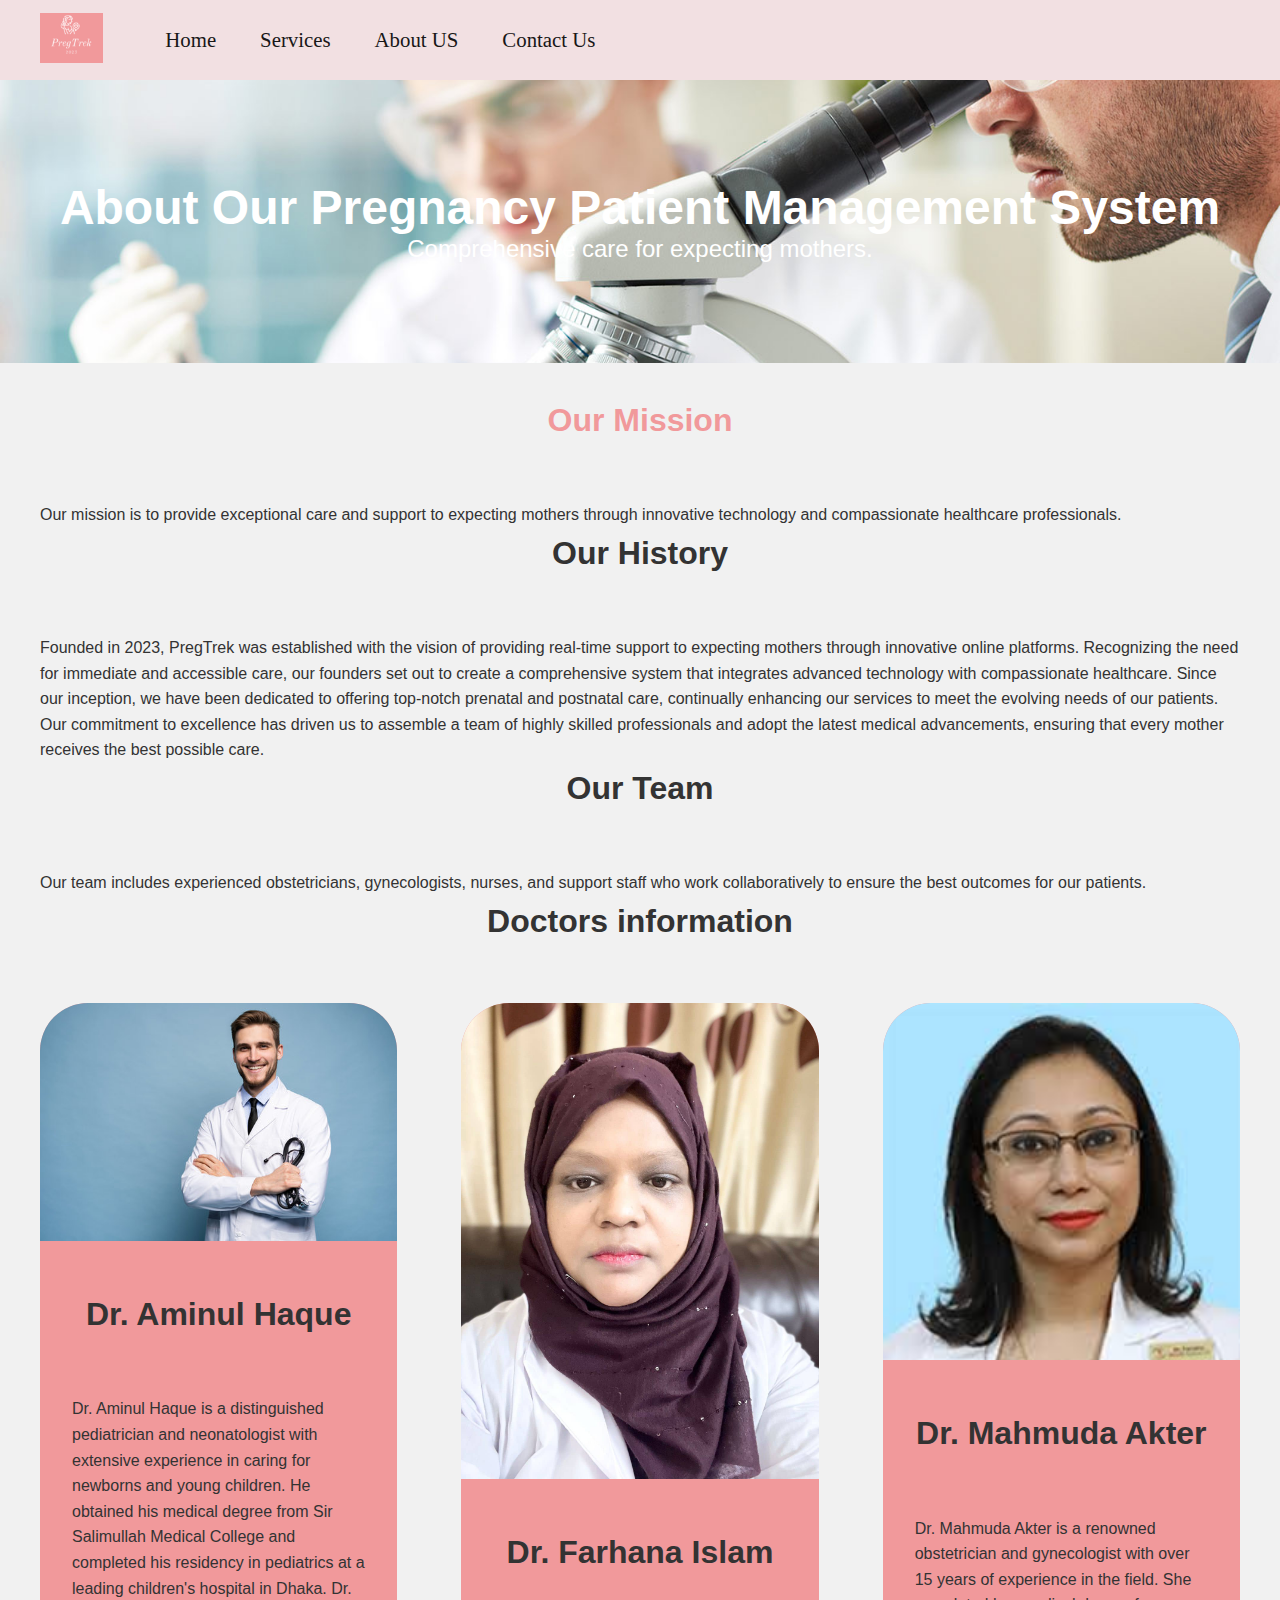
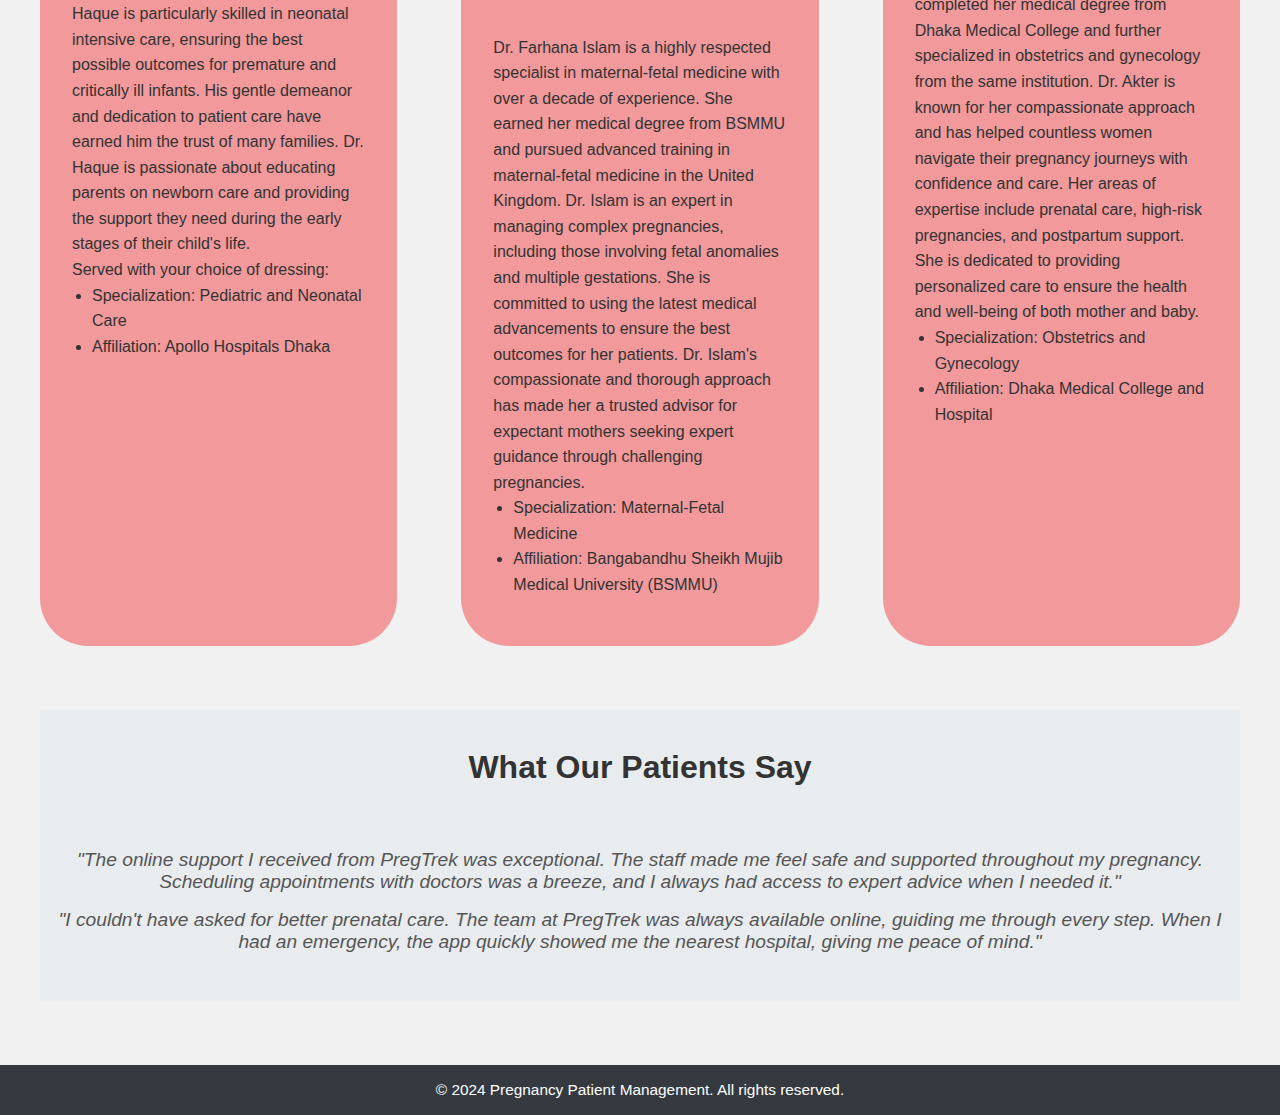
<file: about.html>
<!DOCTYPE html>
<html lang="en">
  <head>
    <meta charset="UTF-8" />
    <meta name="viewport" content="width=device-width, initial-scale=1.0" />
    <title>About Page</title>
    <link rel="stylesheet" href="style.css" />
    <link rel="stylesheet" href="about.css" />
     <link rel="stylesheet" href="service.css" />
  </head>
  <body>
    <nav id="navbar">
      <div id="logo">
        <img src="image/PregTrek(1).png" alt="" />
      </div>
      <ul>
        <li class="item"><a href="index.html">Home</a></li>
        <!-- <li class="item"><a href="#">Emergency</a></li> -->
        <li class="item"><a href="services.html">Services</a></li>
        <li class="item"><a href="about.html">About US</a></li>
        <li class="item"><a href="contact.html">Contact Us</a></li>
      </ul>
    </nav>
    <main>
      <section class="hero">
        <h1>About Our Pregnancy Patient Management System</h1>
        <p>Comprehensive care for expecting mothers.</p>
      </section>
      <section class="content">
        <div class="intro">
          <h2>Our Mission</h2>
          <p>
            Our mission is to provide exceptional care and support to expecting
            mothers through innovative technology and compassionate healthcare
            professionals.
          </p>
        </div>
        <div class="history">
          <h2>Our History</h2>
          <p>
          Founded in 2023, PregTrek was established with the vision of providing real-time support to expecting mothers through innovative online platforms. Recognizing the need for immediate and accessible care, our founders set out to create a comprehensive system that integrates advanced technology with compassionate healthcare. Since our inception, we have been dedicated to offering top-notch prenatal and postnatal care, continually enhancing our services to meet the evolving needs of our patients. Our commitment to excellence has driven us to assemble a team of highly skilled professionals and adopt the latest medical advancements, ensuring that every mother receives the best possible care.
          </p>
        </div>
        <div class="team">
          <h2>Our Team</h2>
          <p>
            Our team includes experienced obstetricians, gynecologists, nurses, and support staff who work collaboratively to ensure the best outcomes for our patients.
          </p>
        </div>
        <h2>Doctors information</h2>
             <main class="main">
  <div class="cards">
    <article class="card">
      <div class="image">
        <img src="image/doc1.jpg" alt="mixed vegetable salad in a mason jar. ">
      </div>
      <div class="card__content">
        <h2 class="card_title">Dr. Aminul Haque</h2>
        <p>Dr. Aminul Haque is a distinguished pediatrician and neonatologist with extensive experience in caring for newborns and young children. He obtained his medical degree from Sir Salimullah Medical College and completed his residency in pediatrics at a leading children's hospital in Dhaka. Dr. Haque is particularly skilled in neonatal intensive care, ensuring the best possible outcomes for premature and critically ill infants. His gentle demeanor and dedication to patient care have earned him the trust of many families. Dr. Haque is passionate about educating parents on newborn care and providing the support they need during the early stages of their child's life.</p>
        <p class="list-label">Served with your choice of dressing:</p>
        <ul>
          <li>Specialization: Pediatric and Neonatal Care</li>
          <li>Affiliation: Apollo Hospitals Dhaka</li>
        </ul>
      </div>
    </article>
    
    <article class="card">
      <div class="image">
        <img src="image/doc2.jpg" alt="a Reuben sandwich on wax paper. ">
      </div>
    
      <div class="card__content">
        <h2 class="card_title">Dr. Farhana Islam </h2>
        <p>Dr. Farhana Islam is a highly respected specialist in maternal-fetal medicine with over a decade of experience. She earned her medical degree from BSMMU and pursued advanced training in maternal-fetal medicine in the United Kingdom. Dr. Islam is an expert in managing complex pregnancies, including those involving fetal anomalies and multiple gestations. She is committed to using the latest medical advancements to ensure the best outcomes for her patients. Dr. Islam's compassionate and thorough approach has made her a trusted advisor for expectant mothers seeking expert guidance through challenging pregnancies.
    </p>
            <ul>
          <li>Specialization: Maternal-Fetal Medicine</li>
          <li>Affiliation: Bangabandhu Sheikh Mujib Medical University (BSMMU)</li>
        </ul>

        </div>
    </article>
    
    <article class="card">
      <div class="image">
        <img src="image/doc3.jpg" alt="A side view of a plate of figs and berries. ">

        </div>
      <div class="card__content">
        <h2 class="card_title">Dr. Mahmuda Akter</h2>
        <p>Dr. Mahmuda Akter is a renowned obstetrician and gynecologist with over 15 years of experience in the field. She completed her medical degree from Dhaka Medical College and further specialized in obstetrics and gynecology from the same institution. Dr. Akter is known for her compassionate approach and has helped countless women navigate their pregnancy journeys with confidence and care. Her areas of expertise include prenatal care, high-risk pregnancies, and postpartum support. She is dedicated to providing personalized care to ensure the health and well-being of both mother and baby.</p>
        <ul>
          <li>Specialization: Obstetrics and Gynecology</li>
          <li>Affiliation: Dhaka Medical College and Hospital</li>
        </ul>
      </div>
    </article>
  </div>
</main>

      <section class="testimonials">
        <h2>What Our Patients Say</h2>
        <blockquote>
         "The online support I received from PregTrek was exceptional. The staff made me feel safe and supported throughout my pregnancy. Scheduling appointments with doctors was a breeze, and I always had access to expert advice when I needed it."
        </blockquote>
        <blockquote>
     "I couldn't have asked for better prenatal care. The team at PregTrek was always available online, guiding me through every step. When I had an emergency, the app quickly showed me the nearest hospital, giving me peace of mind."
        </blockquote>
      </section>
    </main>
    <footer>
      <p>&copy; 2024 Pregnancy Patient Management. All rights reserved.</p>
    </footer>
  </body>
</html>
</file>
<file: style.css>
* {
    margin: 0;
    padding: 0;
}


:root {
    --navbar-height: 59px;
}


#navbar {
    display: flex;
    align-items: center;
    position: relative;
    top: 0px;
}

#logo {
    margin: 10px 34px;
}

#logo img {
    height: 56px;
    margin: 3px 6px;
}

#navbar ul {
    display: flex;
    font-family: "Bree Serif", serif;
}

#navbar::before {
    content: "";
    background-color: #F2D9DC;
    position: absolute;
    top: 0px;
    left: 0px;
    height: 100%;
    width: 100%;
    z-index: -1;
    opacity: 0.7;
}

#navbar ul li {
    list-style: none;
    font-size: 1.3rem;
}

#navbar ul li a {
    display: block;
    padding: 3px 22px;
    border-radius: 20px;
    text-decoration: none;
    color: rgb(24, 23, 23);
}

#navbar ul li a:hover {
    display: block;
    padding: 3px 22px;
    border-radius: 20px;
    text-decoration: none;
    color: rgb(73, 70, 70);
    background-color: #FAA0A0;
}


#home {
    display: flex;
    flex-direction: column;
    padding: 3px 20px;
    text-align: center;
}

#home::before {
    content: "";
    position: absolute;
    background: url(image/meiying-ng-OrwkD-iWgqg-unsplash.jpg);
    height: 678px;
    width: 100%;
    top: 0%;
    left: 0%;
    z-index: -1;
    opacity: 0.89;
    background-size: cover;
    background-position: center;
}

#home h1 {
    color: rgb(76, 69, 69);
    text-align: center;
    font-family: "Bree Serif", serif;
}

#home p {
    color: rgb(24, 23, 23);
    text-align: center;
    font-size: 1.4rem;
    font-family: "Bree Serif", serif;
}


.services-container{
    margin-top: 120px;
}
#services {
    display: flex;
    justify-content: center;
    align-items: center;
    flex-wrap: wrap;
    padding: 20px;
}

.services .box {
    border: 2px solid rgb(189, 167, 174);
    padding: 20px;
    margin: 20px;
    border-radius: 3px;
    background-color: #ecd2d2;
    max-width: 400px;
    height: 600px;
    text-align: center;
    margin-top: 60px;
}


.services .box img {
    height: 160px;
    margin: auto;
    display: block;
}

.services .box p {
    font-family: "Bree Serif", serif;
}


#client-section {
    text-align: center;
    padding: 20px;
}

#clients {
    display: flex;
    justify-content: center;
    align-items: center;
}

.client-item {
    padding: 20px;
}

#clients img {
    height: 144px;
}


#contact {
    position: relative;
    text-align: center;
    padding: 20px;
}

#contact{
    content: "";
    position:relative;
    width: 100%;
    height: 100%;
    opacity: 0.7;
    background-image: url('image/contactus.jpg');
    background-repeat: no-repeat;
    background-position: center;
    background-size: cover;
} 

#contact-box {
    display: flex;
    justify-content: center;
    align-items: center;
    padding-bottom: 20px;
}

#contact-box input,
#contact-box textarea {
    width: 100%;
    padding: 0.5rem;
    border-radius: 9px;
    font-size: 1.1rem;
}

#contact-box form {
    width: 40%;
}

#contact-box-label {
    font-size: 1.3rem;
    font-family: 'Bree Serif', serif;
}

button {
  position: relative;
  background-color: rgb(230, 34, 77);
  border-radius: 5px;
  box-shadow: rgb(121, 18, 55) 0px 4px 0px 0px;
  padding: 15px;
  background-repeat: no-repeat;
  cursor: pointer;
  box-sizing: border-box;
  width: 154px;
  height: 49px;
  color: #fff;
  border: none;
  font-size: 20px;
  transition: all 0.3s ease-in-out;
  z-index: 1;
  overflow: hidden;
  margin-top: 20px;
}

footer {
    background: rgb(82, 77, 77);
    color: white;
    padding: 9px 20px;
    text-align: center;
    width: 100%;
}

.h-primary {
    font-size: 3.8rem;
    padding: 12px;
    font-family: "Bree Serif", serif;
}

.h-secondary {
    font-size: 2.2rem;
    padding: 12px;
    font-family: "Bree Serif", serif;
}

/* .btn{
    padding: 6px 20px;
    border: 2px solid #ece3e3;
    background-color: white;
    color: rgb(39, 37, 37);
    margin: 17px;
    font-size: 1.5rem;
    border-radius: 10px;
    cursor: pointer;
    width: 150px;

   
} */
h3{
    text-align: center;
}

.centre {
    text-align: center;
}

@media screen and (max-width: 768px) {
    #navbar ul {
        display: flex;
        flex-direction: column;
        align-items: center;
    }

    #navbar ul li {
        display: block;
        margin: 10px 0;
    }

  #home {
        padding: 50px 20px; 
    }
    .h-primary {
        font-size: 1.5rem; 
    }
   #home p{
        font-size: 1rem;
    }
    .btn-container {
        text-align: center; 
    }

    #clients{
        display: flex;
        flex-direction: column;
        align-items: center;
    }
    .services .box{
        height: auto;
        margin-top: 0;
    }
}
</file>
<file: about.css>
body {
    font-family: Arial, sans-serif;
    margin: 0;
    padding: 0;
    box-sizing: border-box;
    background-color: #f8f9fa;
    color: #333;
}

h2 {
    color: #333;
    text-align: center;
}

.intro h2 {
    color: #f1999b; 
}


.hero {
    background: url('image/about1.jpg') no-repeat center center/cover;
    color: white;
    text-align: center;
    padding: 100px 0;
}

.hero h1 {
    font-size: 3rem;
    margin: 0;
}

.hero p {
    font-size: 1.5rem;
}

.content {
    padding: 2rem 1rem;
    max-width: 1200px;
    margin: auto;
}

.content h2 {
    font-size: 2rem;
    margin-bottom: 1rem;
}

.content p,
.content ul {
    font-size: 1rem;
    line-height: 1.6;
}

.content ul {
    list-style: disc;
    padding-left: 20px;
}

.testimonials {
    background-color: #e9ecef;
    padding: 2rem 1rem;
    text-align: center;
}

.testimonials h2 {
    font-size: 2rem;
    margin-bottom: 1rem;
}

.testimonials blockquote {
    font-size: 1.2rem;
    font-style: italic;
    margin: 1rem 0;
    color: #555;
}

footer {
    background-color: #343a40;
    color: white;
    text-align: center;
    padding: 1rem 0;
    margin-top: 2rem;
}


@media screen and (max-width: 768px) {
    #navbar ul {
        display: flex;
        flex-direction: column;
        align-items: center;
    }

    #navbar ul li {
        display: block;
        margin: 10px 0;
    }
}
</file>
<file: service.css>
@import url('https://fonts.googleapis.com/css2?family=Nixie+One&family=Rubik:wght@300;500&display=swap');

/* Variables */
:root {
  --card-bg: #F1999B;
  --text-color: #fff;
}

/* General Styling */
/* html {
  font-size: 72.5%;
} */

body {
  background: #f1f1f1;
}


.main {
  max-width: 1200px;
  margin: 0 auto;
}

#navbar ul {
    display: flex;
    font-family: "Bree Serif", serif;
}
#navbar ul li {
    list-style: none;
    font-size: 1.3rem;
}

#navbar ul li a {
    display: block;
    padding: 3px 22px;
    border-radius: 20px;
    text-decoration: none;
    color: rgb(24, 23, 23);
}
/* 
ul {
  margin-left: 3rem;
}

ul li {
  position: relative;
  line-height: 2.6rem;
}

ul li::after {
  position: absolute;
  content: "";
  
  background-position: center;
  background-size: contain;
  width: 1.2rem;
  height: 1.2rem;
  top: 5px;
  left: -2rem;
} */



.bold {
  font-weight: 400;
}

.cards {
  display: grid;
  grid-gap: 4rem;
}

@media only screen and (min-width: 800px) {
  .cards {
    grid-template-columns: repeat(2, 1fr);
  }
}

@media only screen and (min-width: 1100px) {
  .cards {
    grid-template-columns: repeat(3, 1fr);
  }
}

.card {
  background: var(--card-bg);
  border-radius: 3rem;
  overflow: hidden;
  margin-bottom: 4rem; 
}

.image img {
  display: block;
  width: 100%;
}

.note {
  position: absolute;
  font-family: 'Nixie One', cursive;
  border-top-left-radius: 1rem;
  right: 0;
  bottom: 0;
  padding: 8px 1.3rem;
  font-size: 1.4rem;
  text-transform: uppercase;
  background: var(--text-color);
  color: #0d0c0c;
}

.card__content {
  padding: 3rem 2rem;
}



h2 {
  font-size: 2.5rem;
  margin-bottom: 2.8rem;
  border-bottom: 2px solid rgba(var(--text-color), 0.5);
  padding-bottom: 2.5rem;
  line-height: 3.2rem;
   text-align: center;
}

@media only screen and (max-width: 600px) {
  h2 {
    font-size: 2rem;
    line-height: 2.4rem;
  }
}

h3 {
  max-width: 60%;
  font-size: 3.8rem;
  margin: 2.5rem 0 1rem;
  line-height: 2.8rem;
}

.add-ons {
  border: 1px solid rgba(var(--text-color), 0.3);
  padding: 1rem;
  border-radius: 1rem;
  font-size: 1.5rem;
}




#logo img {
    height: 50px; /* Adjust height as needed */
}



/* Responsive Navigation */
@media screen and (max-width: 768px) {
    #navbar ul {
        display: flex;
        flex-direction: column;
        align-items: center;
    }

    #navbar ul li {
        display: block;
        margin: 10px 0;
    }
}

.hero {
    background: url('image/service.jpg') no-repeat center center/cover;
    color: white;
    text-align: center;
    padding: 100px 0;
}

.hero h1 {
    font-size: 3rem;
    margin: 0;
}

.hero p {
    font-size: 1.5rem;
}


.content {
    padding: 2rem 1rem;
    max-width: 1200px;
    margin: auto;
}

.services {
    display: flex;
    flex-wrap: wrap;
    justify-content: center;
}

.service-card {
    background-color: #f4f4f4;
    border-radius: 5px;
    margin: 10px;
    padding: 20px;
    width: calc(33.33% - 20px); 
    box-sizing: border-box;
    text-align: center;
}

.service-card i {
    font-size: 20px;
    margin-bottom: 10px;
    color: #F1999B; 
}

.service-card h3 {
    color: #333;
    font-size: 18px;
}



button {
  position: relative;
  background-color: rgb(230, 34, 77);
  border-radius: 5px;
  box-shadow: rgb(121, 18, 55) 0px 4px 0px 0px;
  padding: 15px;
  background-repeat: no-repeat;
  cursor: pointer;
  box-sizing: border-box;
  width: 154px;
  height: 49px;
  color: #fff;
  border: none;
  font-size: 20px;
  transition: all 0.3s ease-in-out;
  z-index: 1;
  overflow: hidden;
  margin-top: 20px;
}

button::before {
  content: "";
  background-color: rgb(248, 50, 93);
  width: 0;
  height: 100%;
  position: absolute;
  top: 0;
  left: 0;
  z-index: -1;
  transition: width 700ms ease-in-out;
  display: inline-block;
}

button:hover::before {
  width: 100%;
}

@media only screen and (max-width: 768px) {


  
    .service-card {
        width: calc(50% - 20px);
    }
}

@media only screen and (max-width: 480px) {
  
    .service-card {
        width: calc(100% - 20px);
    }
}



footer p {
    font-size: 1.2vw; 
}
</file>
